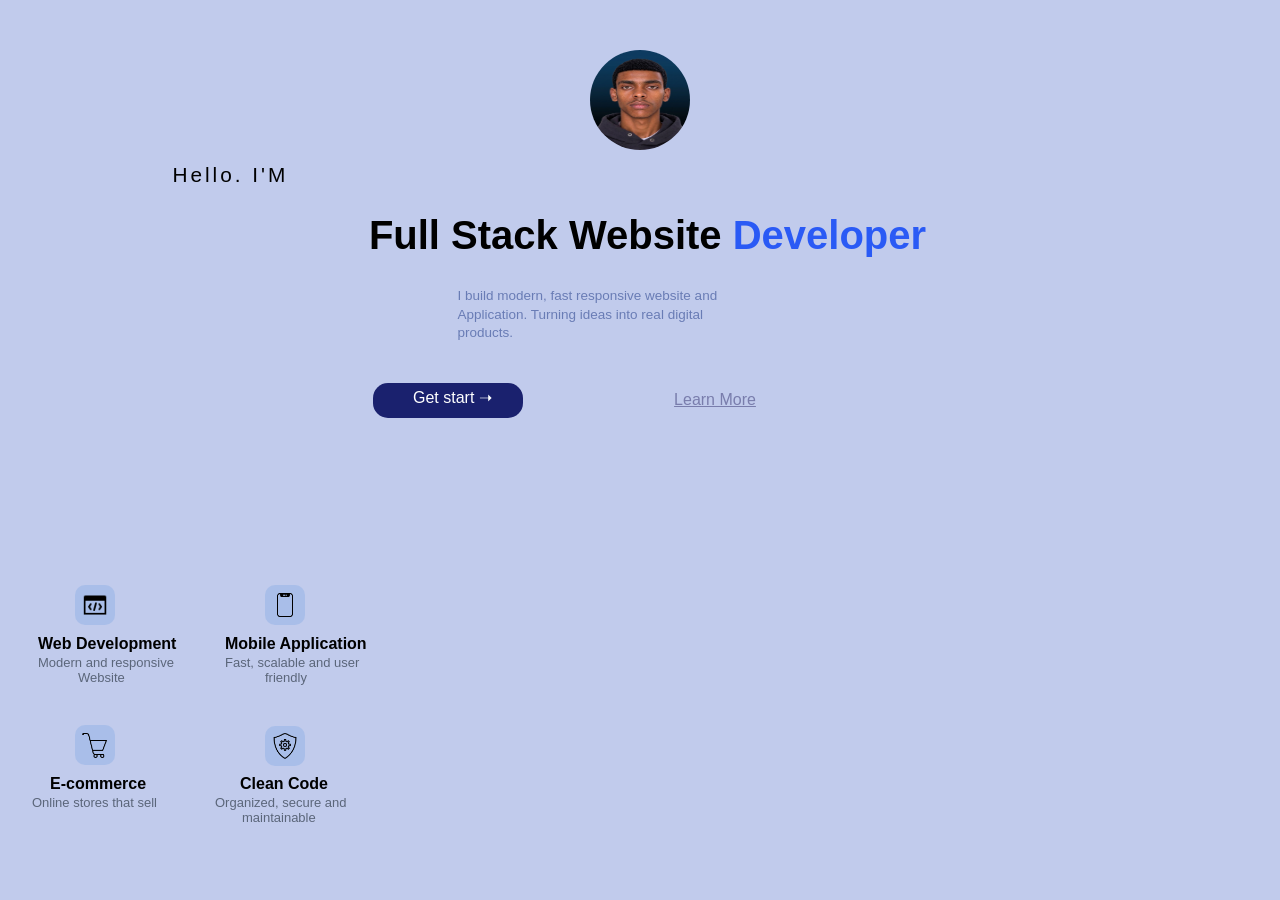
<file: index.html>
<!DOCTYPE html>
<html>
<head>
   <link rel="stylesheet" href="https://cdnjs.cloudflare.com/ajax/libs/font-awesome/6.7.2/css/all.min.css">
  <meta charset="UTF-8">
  <meta name="viewport" content="width=device-width, initial-scale=1">
  <link rel="stylesheet" href="style.css">
  <title></title>   
</head>
<body>
   <div id="Page-1">
      <img src="My image.png" id="My-photo">
      <p id="im">Hello. I'M</p>
      <p id="skill">Full Stack Website <span id="deve">Developer</span></p>
      <p id="title">I build modern, fast responsive website and Application. Turning ideas into real digital products.</p>
      <a id="getBtn" href="home.html">Get start ➝</a>
      <a id="learn" href="#">Learn More</a>
   </div>
   <div id="Page-2">
      <img src="Code.png" id="code-photo">
      <span id="code-title">Web Development</span>
      <p id="code-text">Modern and responsive <span id="code-text-span">Website</span></p>
      <img src="Mobile.png" id="mobile-photo">
      <span id="mobile-title">Mobile Application</span>
      <p id="mobile-text">Fast, scalable and user <span id="mobile-text-span">friendly</span></p>
      <img src="Shop.png" id="shop-photo">
      <span id="shop-title">E-commerce</span>
      <p id="shop-text">Online stores that sell</p>
      <img src="Security.png" id="security-photo">
      <span id="security-title">Clean Code</span>
      <p id="security-text">Organized, secure and <span id="security-text-span">maintainable</span></p>
   </div>
</body>
</html>
</file>
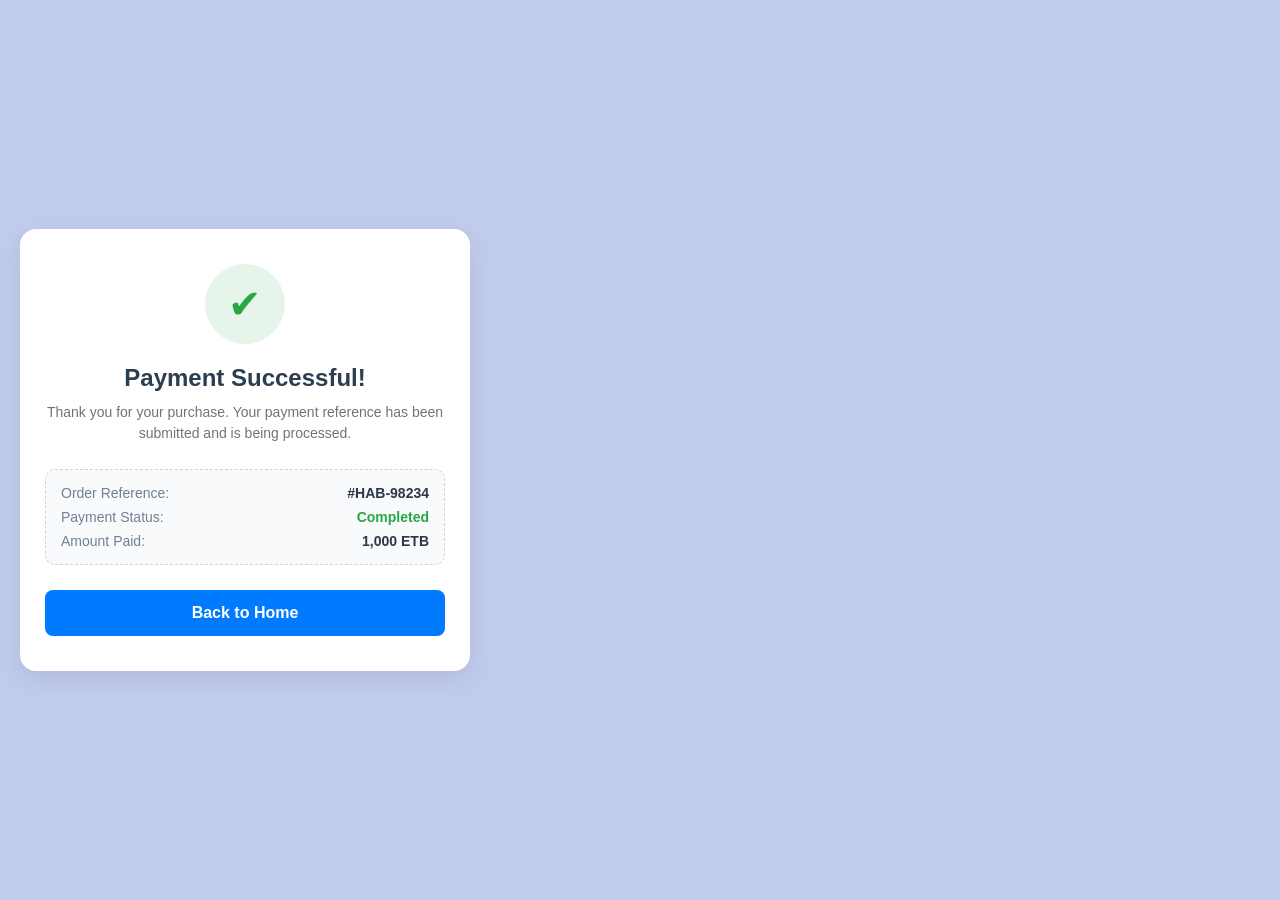
<file: done.html>
<!DOCTYPE html>
<html lang="en">
<head>
    <meta charset="UTF-8">
    <meta name="viewport" content="width=device-width, initial-scale=1.0">
    <title>Payment Successful</title>
    <style>
        * {
            box-sizing: border-box;
            margin: 0;
            padding: 0;
            font-family: 'Segoe UI', Tahoma, Geneva, Verdana, sans-serif;
        }

        body {
            background-color: #c1cbec;
            display: flex;
            justify-content: center;
            align-items: center;
            min-height: 100vh;
            padding: 20px;
           position: absolute;
           animation: supage .5s ease;
        }

        .success-card {
            background: #ffffff;
            width: 100%;
            max-width: 450px;
            padding: 35px 25px;
            border-radius: 16px;
            box-shadow: 0 8px 24px rgba(0, 0, 0, 0.08);
            text-align: center;
        }

        /* Animated Success Checkmark Icon */
        .icon-container {
            width: 80px;
            height: 80px;
            background-color: #e6f4ea;
            color: #28a745;
            border-radius: 50%;
            display: flex;
            align-items: center;
            justify-content: center;
            font-size: 40px;
            margin: 0 auto 20px auto;
        }

        .success-card h2 {
            color: #2c3e50;
            font-size: 24px;
            margin-bottom: 10px;
        }

        .success-card p {
            color: #6c757d;
            font-size: 14px;
            line-height: 1.5;
            margin-bottom: 25px;
        }

        /* Order Details Box */
        .order-details {
            background-color: #f8fafc;
            border: 1px dashed #cbd5e0;
            border-radius: 10px;
            padding: 15px;
            margin-bottom: 25px;
            text-align: left;
        }

        .detail-row {
            display: flex;
            justify-content: space-between;
            font-size: 14px;
            margin-bottom: 8px;
        }

        .detail-row:last-child {
            margin-bottom: 0;
        }

        .detail-row .label {
            color: #718096;
        }

        .detail-row .value {
            color: #2d3748;
            font-weight: 600;
        }

        /* Action Button */
        .home-btn {
            display: inline-block;
            width: 100%;
            padding: 14px;
            background-color: #007bff;
            color: #ffffff;
            text-decoration: none;
            border-radius: 8px;
            font-size: 16px;
            font-weight: 600;
            transition: background-color 0.2s ease;
        }

        .home-btn:hover {
            background-color: #0056b3;
        }
       @keyframes supage {
          from {
             opacity: -1;
          }
          to {
             opacity: 1;
          }
       }
    </style>
</head>
<body>

<div class="success-card">
    <!-- Success Icon -->
    <div class="icon-container">
        &#10004;
    </div>

    <h2>Payment Successful!</h2>
    <p>Thank you for your purchase. Your payment reference has been submitted and is being processed.</p>

    <!-- Payment Summary Details -->
    <div class="order-details">
        <div class="detail-row">
            <span class="label">Order Reference:</span>
            <span class="value">#HAB-98234</span>
        </div>
        <div class="detail-row">
            <span class="label">Payment Status:</span>
            <span class="value" style="color: #28a745;">Completed</span>
        </div>
        <div class="detail-row">
            <span class="label">Amount Paid:</span>
            <span class="value">1,000 ETB</span>
        </div>
    </div>

    <!-- Return to Home Page Button -->
    <a href="Payment.html" class="home-btn">Back to Home</a>
</div>

</body>
</html>
</file>
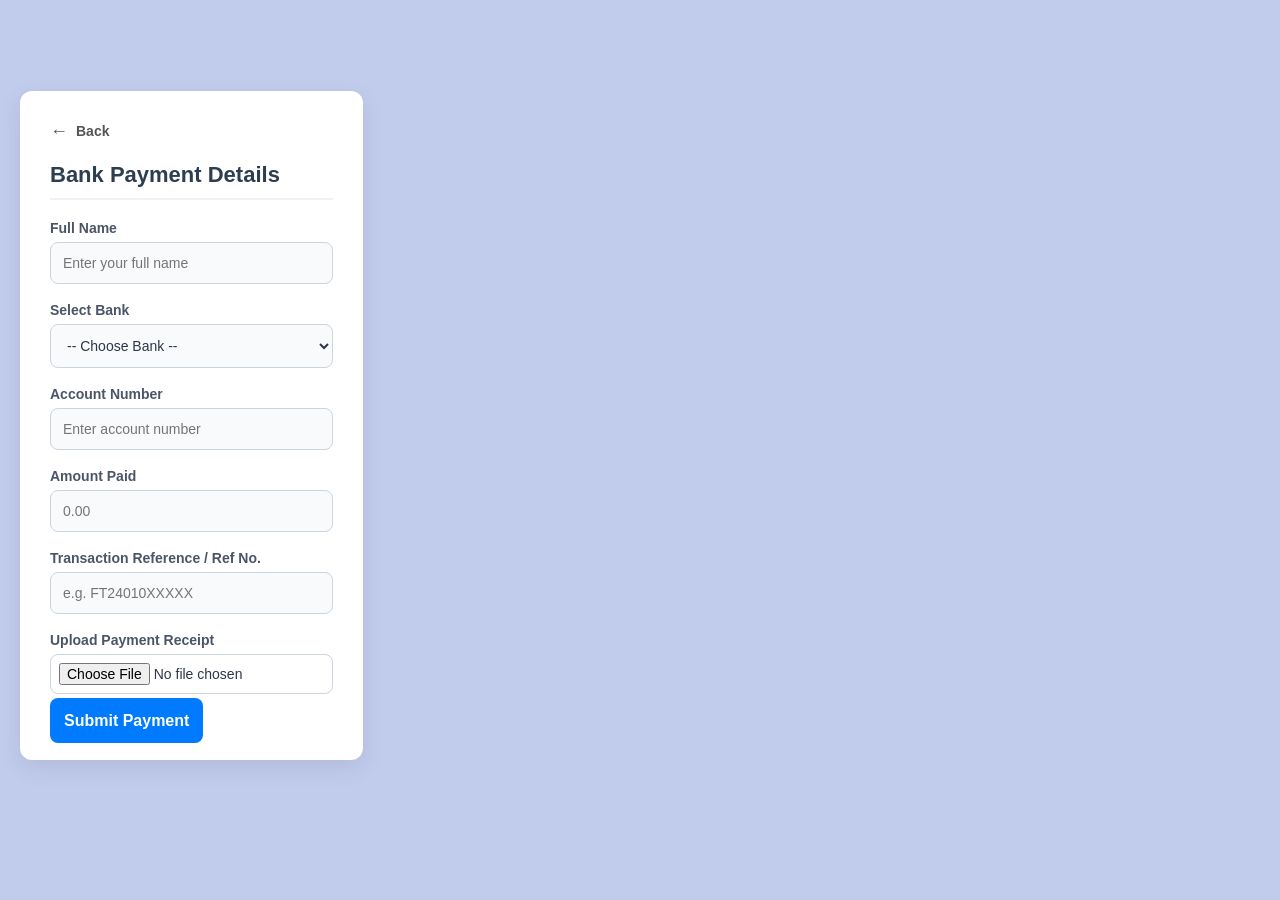
<file: Payment.html>
<!DOCTYPE html>
<html lang="en">
<head>
    <meta charset="UTF-8">
    <meta name="viewport" content="width=device-width, initial-scale=1.0">
    <title>Bank Payment Form</title>
    <style>
        * {
            box-sizing: border-box;
            margin: 0;
            padding: 0;
            font-family: 'Segoe UI', Tahoma, Geneva, Verdana, sans-serif;
        }

        body {
           position: absolute;
           animation: inpaypage .5s ease;
            background-color: #c1cbec;
            display: flex;
            justify-content: center;
            align-items: center;
            min-height: 100vh;
            padding: 20px;
        }

        .payment-card {
            background: #ffffff;
            width: 100%;
            max-width: 480px;
            padding: 30px;
            border-radius: 12px;
            box-shadow: 0 8px 24px rgba(0, 0, 0, 0.08);
            position: relative;
           margin-top: -50px;
        }

        /* Back Button Style */
        .back-btn {
            display: inline-flex;
            align-items: center;
            text-decoration: none;
            color: #555;
            font-size: 14px;
            font-weight: 600;
            margin-bottom: 20px;
            transition: color 0.2s ease;
        }

        .back-btn:hover {
            color: #007bff;
        }

        .back-btn span {
            margin-right: 8px;
            font-size: 18px;
        }

        .payment-card h2 {
            color: #2c3e50;
            margin-bottom: 20px;
            font-size: 22px;
            border-bottom: 2px solid #eef2f5;
            padding-bottom: 10px;
        }

        .form-group {
            margin-bottom: 18px;
        }

        .form-group label {
            display: block;
            margin-bottom: 6px;
            color: #4a5568;
            font-size: 14px;
            font-weight: 600;
        }

        .form-group input, 
        .form-group select {
            width: 100%;
            padding: 12px;
            border: 1.5px solid #cbd5e0;
            border-radius: 8px;
            font-size: 14px;
            color: #2d3748;
            outline: none;
            transition: border-color 0.2s ease, box-shadow 0.2s ease;
            background-color: #f8fafc;
        }

        .form-group input:focus, 
        .form-group select:focus {
            border-color: #007bff;
            background-color: #fff;
            box-shadow: 0 0 0 3px rgba(0, 123, 255, 0.15);
        }

        /* File Upload Input Style */
        .form-group input[type="file"] {
            padding: 8px;
            background-color: #fff;
            cursor: pointer;
        }

        /* Submit Button Style */
        .submit-btn {
           cursor: none;
           text-decoration: none;
            width: 100%;
            padding: 14px;
            background-color: #007bff;
            color: #ffffff;
            border: none;
            border-radius: 8px;
            font-size: 16px;
            font-weight: 600;
            cursor: pointer;
            transition: background-color 0.2s ease, transform 0.1s ease;
            margin-top: 10px;
        }

        .submit-btn:hover {
            background-color: #0056b3;
        }

        .submit-btn:active {
            transform: scale(0.99);
        }
       @keyframes inpaypage {
          from {
             transform: translateX(-40px);
             opacity: 1;
          }
          to {
             transform: translateY(0);
             
          }
       }
    </style>
</head>
<body>

<div class="payment-card">
    <!-- Back Button -->
    <a href="home.html" class="back-btn" onclick="history.back()">
        <span>&#8592;</span> Back
    </a>

    <h2>Bank Payment Details</h2>
    
    <form action="/submit-payment" method="POST" enctype="multipart/form-data">
        
        <!-- 1. Full Name -->
        <div class="form-group">
            <label for="fullName">Full Name</label>
            <input type="text" id="fullName" name="full_name" placeholder="Enter your full name" required>
        </div>

        <!-- 2. Select Bank -->
        <div class="form-group">
            <label for="bankName">Select Bank</label>
            <select id="bankName" name="bank_name" required>
                <option value="" disabled selected>-- Choose Bank --</option>
                <option value="cbe">Commercial Bank of Ethiopia (CBE)</option>
                <option value="dashen">Dashen Bank</option>
                <option value="awash">Awash Bank</option>
                <option value="boa">Bank of Abyssinia</option>
                <option value="coop">Cooperative Bank of Oromia</option>
            </select>
        </div>

        <!-- 3. Account Number -->
        <div class="form-group">
            <label for="accountNumber">Account Number</label>
            <input type="text" id="accountNumber" name="account_number" placeholder="Enter account number" required>
        </div>

        <!-- 4. Amount -->
        <div class="form-group">
            <label for="amount">Amount Paid</label>
            <input type="number" id="amount" name="amount" min="1" step="0.01" placeholder="0.00" required>
        </div>

        <!-- 5. Transaction Reference ID -->
        <div class="form-group">
            <label for="transactionId">Transaction Reference / Ref No.</label>
            <input type="text" id="transactionId" name="transaction_id" placeholder="e.g. FT24010XXXXX" required>
        </div>

        <!-- 6. Receipt Upload -->
        <div class="form-group">
            <label for="receipt">Upload Payment Receipt</label>
            <input type="file" id="receipt" name="receipt_file" accept="image/*,.pdf" required>
        </div>
        <a href="done.html" class="submit-btn">Submit Payment</a>
    </form>
</div>

</body>
</html>
</file>
<file: style.css>
* {
   margin: 0;
   padding: 0;
   box-sizing: border-box;
}
body {
   background: #c1cbec;
}
#Page-1 {
   position: relative;
   display: flex;
   justify-content: center;
   align-items: center;
   animation: heroIn 1s ease both;
}
#My-photo {
   position: absolute;
   width: 100px;
   height: 100px;
   border-radius: 50%;
   margin-top: 200px;
}
#im {
   position: absolute;
   margin-top: 350px;
   margin-left: -64%;
   font-family: Verdana, Geneva, Tahoma, sans-serif;
   font-size: 1.3em;
   font-weight: 250;
   letter-spacing: 3px;
}
#skill {
   position: absolute;
   margin-left: 15px;
   margin-top: 470px;
   font-weight: bold;
   font-family: Verdana, Geneva, Tahoma, sans-serif;
   font-size: 2.5em;
}
#deve {
   color: rgba(42, 90, 245, 1);
   font-weight: bold;
}
#title {
   position: absolute;
   margin-top: 630px;
   margin-left: -65px;
   font-family: Verdana, Geneva, Tahoma, sans-serif;
   line-height: 1.4;
   width: 300px;
   color: rgba(105, 124, 181, 1);
   font-size: 13.5px;
}
#getBtn {
   cursor: none;
   position: absolute;
   text-decoration: none;
   background: #1A216E;
   padding-left: 40px;
   padding-top: 5px;
   border-radius: 15px;
   margin-left: -30%;
   color: white;
   width: 150px;
   height: 35px;
   margin-top: 800px;
   font-weight: 300;
   font-family: Verdana, Geneva, Tahoma, sans-serif;
   transition: .2s linear;
}
#getBtn:active {
   background: #030633;
   transform: scale(1.1)
     translateY(-5px);
}
#learn {
   position: absolute;
   margin-top: 800px;
   margin-left: 150px;
   color: #797DAC;
   font-family: Verdana, Geneva, Tahoma, sans-serif;
   cursor: none;
}
#learn:active {
   color: black;
}
#Page-2 {
   position: absolute;
   top: 65%;
   display: flex;
   margin-left: 25px;
   gap: 50px;
   animation: heroIn 1s ease both;

}
#code-photo {
   width: 40px;
   height: 40px;
   background: rgba(156, 183, 232, 0.64);
   padding: 7px 7px;
   border-radius: 10px;
   margin-left: 50px;
}
#code-title {
   position: absolute;
   margin-left: 13px;
   margin-top: 50px;
   width: 200px;
   font-family: Verdana, Geneva, Tahoma, sans-serif;
   font-weight: bold;
}
#code-text {
   position: absolute;
   margin-left: 13px;
   margin-top: 70px;
   width: 200px;
   font-size: 13px;
   color: rgba(91, 102, 122, 1);
   font-family: Verdana, Geneva, Tahoma, sans-serif;
}
#code-text-span {
   margin-left: 40px;
}
#mobile-photo {
   width: 40px;
   height: 40px;
   background: rgba(156, 183, 232, 0.64);
   padding: 7px 7px;
   border-radius: 10px;
   margin-left: 100px;
}
#mobile-title {
   position: absolute;
   margin-left: 200px;
   margin-top: 50px;
   width: 200px;
   font-family: Verdana, Geneva, Tahoma, sans-serif;
   font-weight: bold;
}
#mobile-text {
   position: absolute;
   margin-left: 200px;
   margin-top: 70px;
   width: 150px;
   font-size: 13px;
   color: rgba(91, 102, 122, 1);
   font-family: Verdana, Geneva, Tahoma, sans-serif;
}
#mobile-text-span {
   margin-left: 40px;
}
#shop-photo {
   margin-top: 140px;
   margin-left: -280px;
   width: 40px;
   height: 40px;
   background: rgba(156, 183, 232, 0.64);
   padding: 7px 7px;
   border-radius: 10px;
}
#shop-title {
   width: 200px;
   position: absolute;
   margin-left: 25px;
   margin-top: 190px;
   font-family: Verdana, Geneva, Tahoma, sans-serif;
   font-weight: bold;
}
#shop-text {
   position: absolute;
   margin-left: 7px;
   margin-top: 210px;
   width: 150px;
   font-size: 13px;
   color: rgba(91, 102, 122, 1);
   font-family: Verdana, Geneva, Tahoma, sans-serif;
}
#security-photo {
   position: absolute;
   width: 40px;
   height: 40px;
   background: rgba(156, 183, 232, 0.64);
   padding: 7px 7px;
   border-radius: 10px;
   margin-top: 141px;
   margin-left: 240px;
}
#security-title {
   width: 200px;
   position: absolute;
   margin-left: 215px;
   margin-top: 190px;
   font-family: Verdana, Geneva, Tahoma, sans-serif;
   font-weight: bold;
}
#security-text {
   position: absolute;
   margin-left: 190px;
   margin-top: 210px;
   width: 150px;
   font-size: 13px;
   color: rgba(91, 102, 122, 1);
   font-family: Verdana, Geneva, Tahoma, sans-serif;
}
#security-text-span {
   margin-left: 27px;
}
@keyframes heroIn {
   
   from {
      opacity: 0;
      transform: translateY(-40px)
         rotateY(60deg)
   }
   
   to {
      opacity: 1;
      transform: translateY(0);
   }
   
}
</file>
